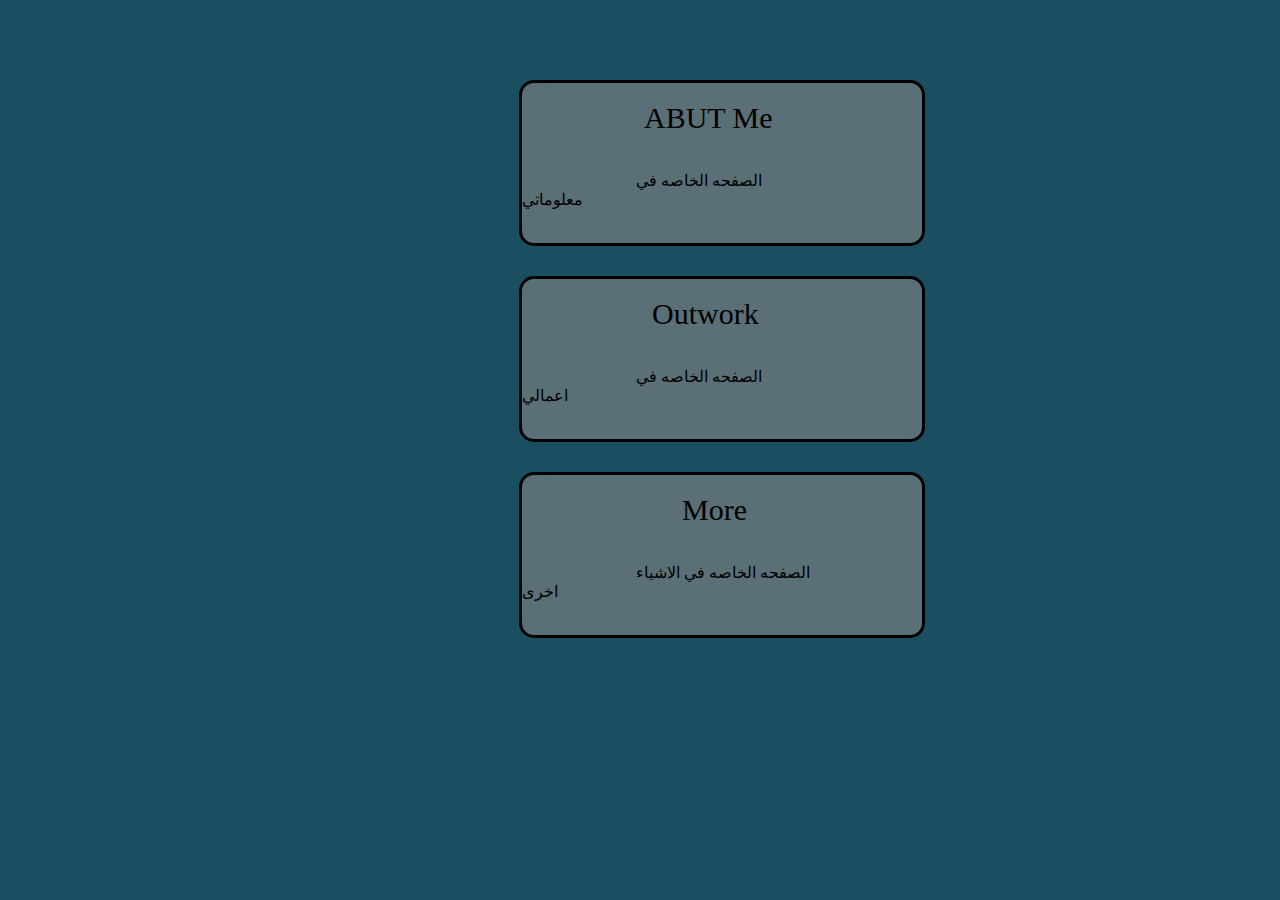
<file: index.html>
<!DOCTYPE html>
<html lang="ar">
<head>
    <title>abut me</title>
    <link rel="stylesheet" href="css/style.css">
    <meta charset="UTF-8">
</head>
<body>

    <br/>
     <br/>
        <br/>
           <br/>
    <div class="AbutDiv">

        <br/>
        <A class="abut" href="abut.html">ABUT Me</A>

        <br/>
        <br/>
        <br/>

        <a class="tb" href="abut.html">الصفحه الخاصه في معلوماتي</a>


    </div>
     <div class="OutDiv">

        <br/>
        <A class="out" href="outwork.html">Outwork </A>

        <br/>
        <br/>
        <br/>

        <a class="ob" href="outwork.html">الصفحه الخاصه في اعمالي</a>


    </div>
     <div class="MoreDiv">

        <br/>
        <A class="more" href="more.html">More</A>
        <br/>
        <br/>
        <br/>

        <a class="mb" href="more.html">الصفحه الخاصه في الاشياء اخرى</a>


    </div>
</body>
</html>
</file>
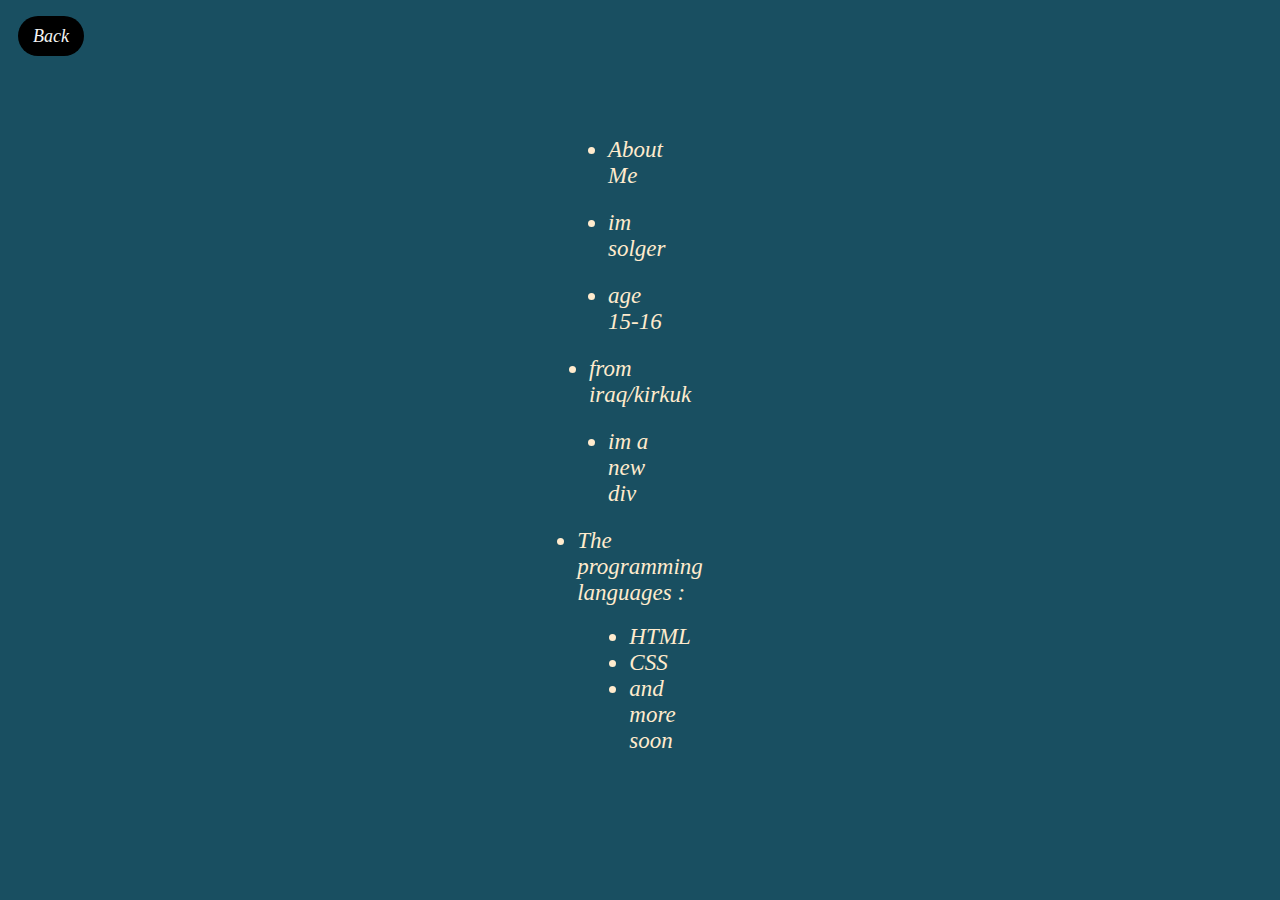
<file: abut.html>
<!DOCTYPE html>
<html lang="ar">
<head>
    <meta charset="UTF-8">
    <title>abut me</title>
    <link rel="stylesheet" href="css/abut.css">
</head>
<body>
    <br/>
           <a href="index.html">Back</a>
    <div class="divT">
        <li>About Me</li>
        <br/>
        <li>im solger</li>
        <br/>
        <li>age 15-16</li>
        <br/>
        <li>from iraq/kirkuk</li>
        <br/>
        <li>im a new div</li>
        <br/>
        <li>The programming languages :</li>
        <ul>
            <li>HTML</li>
            <li>CSS</li>
            <li>and more soon</li>
</html>
</file>
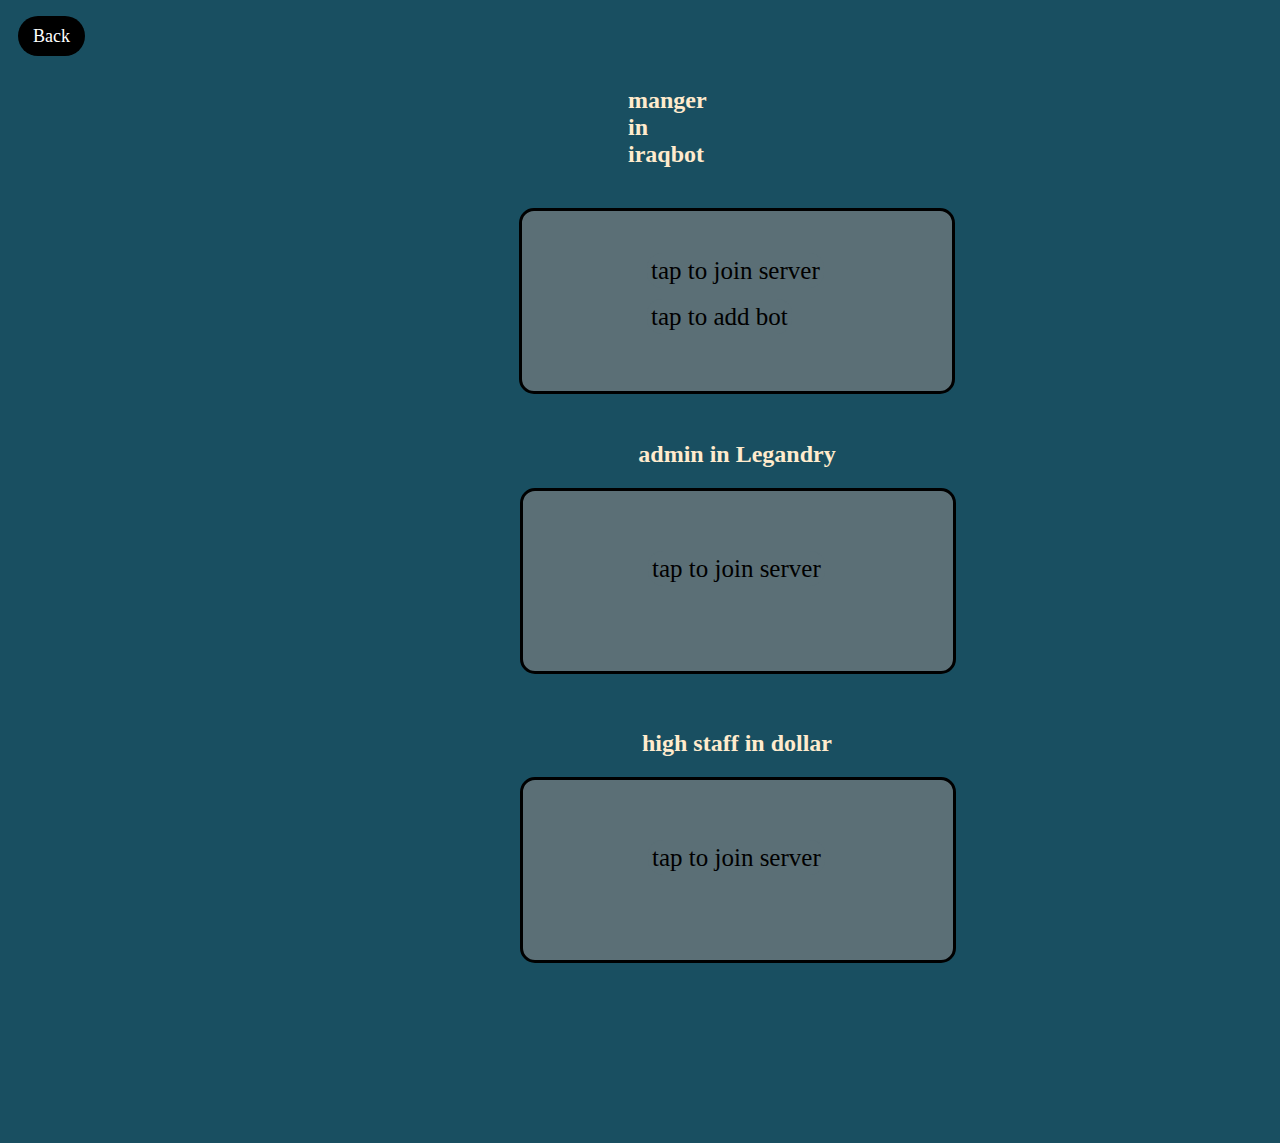
<file: more.html>
<!DOCTYPE html>
<html lang="ar">
<head>
    <meta charset="UTF-8">
    <title>more</title>
    <link rel="stylesheet" href="css/more.css">
</head>
<body>
    <br/>
    <a class="Back" href="index.html">Back</a>
     <h2 class="more1">manger in iraqbot</h2>
    <div class="MoreDiv">
        <br/>
        <br>
        <a href="https://discord.gg/3mgMtMHmT3">tap to join server</a>
        <br>
        <br>
        <a href="https://discord.com/api/oauth2/authorize?client_id=1180306301058826300&permissions=8&scope=bot%20applications.commands">tap to add bot</a>
    <br/>
    <br/>
     <br/>
     <br>
     <br>
     <br>
     <h2 class="morelegnd">admin in Legandry</h2>
    <div class="legnd">
        <br/>
        <br>
        <br>
        <a href="https://discord.gg/YG93rjyb2f">tap to join server</a>
        </div>
   <br/>
     <br/>
     <h2 class="moredl">high staff in dollar</h2>
    <div class="dl">
        <br/>
        <br>
        <br>
        <a href="https://discord.gg/wCNzR37ZmQ">tap to join server</a>
        </div>
        <br>
        <br>
        <br>
        <br>
        <br>
        <br>
        <br>
        <br>
        <br>
        <br>
</body>
</html>
</file>
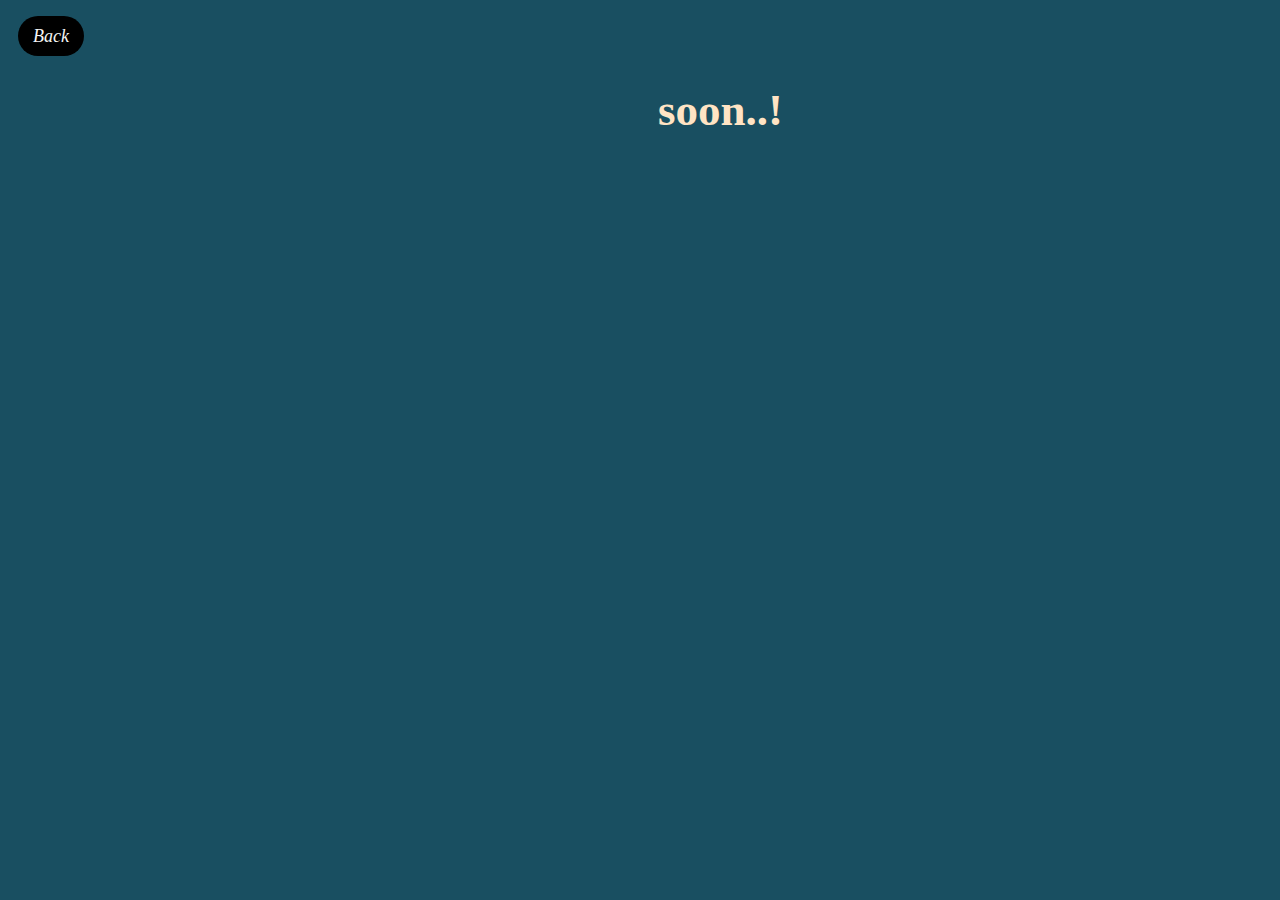
<file: outwork.html>
<!DOCTYPE html>
<html lang="ar">
<head>
    <title>outwork</title>
    <link rel="stylesheet" href="css/outwork.css">
    <meta charset="UTF-8">

</head>
</head>
<body>
    <br/>
       <a  href="index.html">Back</a>
    <div class="out1">
         <h2> soon..!</h2>
    </div>

</body>
</html>
</file>
<file: css/style.css>
body{
background-color:#194f61;
}




.AbutDiv{

align-items: center;
background:#5b6f76;
height: 160px;
width: 400px;
justify-items: center; 
margin: 0px 510px;
border-color: black;
border-style: solid;
border-radius: 15px;
   transform: translate(1px);
}

.tb{

align-items: center;
text-decoration: none;
color: black;
margin: 10PX 110PX;
padding:4px;
border-radius: 15px;
transition: 1s;


}
.abut{

font-size: 30px;
margin: 40px;
height: 15px;
width: 15px;
padding:5px ;
border-radius: 15px;
margin: 0PX 117PX;
align-items: center;
text-decoration: none;
color: black;
transition: 1s;





}
.AbutDiv a:hover{
background-color: #728a92;


}



.OutDiv{

align-items: center;
background:#5b6f76;
height: 160px;
width: 400px;
justify-items: center; 
margin: 30px 510px;
border-color: black;
border-style: solid;
border-radius: 15px;
   transform: translate(1px);
}

.ob{

align-items: center;
text-decoration: none;
color: black;
margin: 10PX 110PX;
padding:4px;
border-radius: 15px;
transition: 1s;


}
.out{

font-size: 30px;
margin: 40px;
height: 15px;
width: 15px;
padding:5px ;
border-radius: 15px;
margin: 0PX 125PX;
align-items: center;
text-decoration: none;
color: black;
transition: 1s;





}
.OutDiv a:hover{
background-color: #728a92;


}
.MoreDiv{

align-items: center;
background:#5b6f76;
height: 160px;
width: 400px;
justify-items: center; 
margin: 30px 510px;
border-color: black;
border-style: solid;
border-radius: 15px;
   transform: translate(1px);
}


.mb{

align-items: center;
text-decoration: none;
color: black;
margin: 10PX 110PX;
padding:4px;
border-radius: 15px;
transition: 1s;


}
.more{

font-size: 30px;
margin: 40px;
height: 15px;
width: 15px;
padding:5px ;
border-radius: 15px;
margin: 0PX 155PX;
align-items: center;
text-decoration: none;
color: black;
transition: 1s;





}
.MoreDiv a:hover{
background-color: #728a92;


}
</file>
<file: css/abut.css>
body{
background-color:#194f61;
}

.divT{

color: blanchedalmond;
align-items: center;
margin: 90px 600px;
font-style: oblique;
justify-items: center;
font-size: 18px;


}
a {

align-items: center;
font-style: oblique;
justify-items: center;
font-size: 18px;
background-color: black;
padding: 10px 15px;
text-decoration: none;
color: whitesmoke;
border-radius: 20px;
margin: 10px 10px ;
transition: 1s;

}

a:hover{

background-color: whitesmoke;
color: black;

}
li {

font-size: 23px;
}
</file>
<file: css/more.css>
body{
background-color:#194f61;
}
.MoreDiv{
    align-items: center;
    background:#5b6f76;
    height: 160px;
    width: 400px;
    justify-items: center; 
    margin: 0px 510px;
    border-color: black;
    border-style: solid;
    border-radius: 15px;
    padding: 10px 15px;
    transform: translate(1px);
}

.MoreDiv a {
    align-items: center;
    text-decoration: none;
    justify-items: center;
    color: black;
    margin: 10PX 110PX;
    padding:4px;
    border-radius: 15px;
    font-size: 25px;
    transition: 1s;
    background: #5b6f76 ;
}
.more1{

    margin: 40px 620px;
    color: blanchedalmond;
}
.MoreDiv a:hover{
    background-color: #728a92;
}
.Back {
    align-items: center;
    text-decoration: none;
    justify-items: center;
    color: white;
    margin: 10px 10px;
    padding: 10px 15px;
    border-radius: 20px;
    font-size: 18px;
    background-color: black;
    transition: 1s;
}
.Back:hover {
    background-color: whitesmoke;
    color: black;
}
/* مور ديف يعني الايمبد المور ون الكتابه*/
.legnd{ 
    align-items: center;
    background:#5b6f76;
    height: 160px;
    width: 400px;
    justify-items: center; 
    margin: 0px 510px;
    border-color: black;
    border-style: solid;
    border-radius: 15px;
    padding: 10px 15px;
    transform: translate(1px);
}

.legnd a {
    align-items: center;
    text-decoration: none;
    justify-items: center;
    color: black;
    margin: 10PX 110PX;
    padding:4px;
    border-radius: 15px;
    font-size: 25px;
    transition: 1s;
    background: #5b6f76 ;
}
.morelegnd{


    color: blanchedalmond;
}
.legnd a:hover{
    background-color: #728a92;
}
.dl{
    align-items: center;
    background:#5b6f76;
    height: 160px;
    width: 400px;
    justify-items: center; 
    margin: 0px 510px;
    border-color: black;
    border-style: solid;
    border-radius: 15px;
    padding: 10px 15px;
    transform: translate(1px);
}

.dl a {
    align-items: center;
    text-decoration: none;
    justify-items: center;
    color: black;
    margin: 10PX 110PX;
    padding:4px ;
    border-radius: 15px;
    font-size: 25px;
    transition: 1s;
    background: #5b6f76 ;
}
.moredl{

    color: blanchedalmond;
}
.dl a:hover{
    background-color: #728a92;
}
</file>
<file: css/outwork.css>
body{
background-color:#194f61;
}
.out1{

margin: 0px 650px;
color: bisque;
font-size: 30px;
}
a {

align-items: center;
font-style: oblique;
justify-items: center;
font-size: 18px;
background-color: black;
padding: 10px 15px;
text-decoration: none;
color: whitesmoke;
border-radius: 20px;
margin: 10px 10px ;
transition: 1s;

}

a:hover{

background-color: whitesmoke;
color: black;

}
</file>
